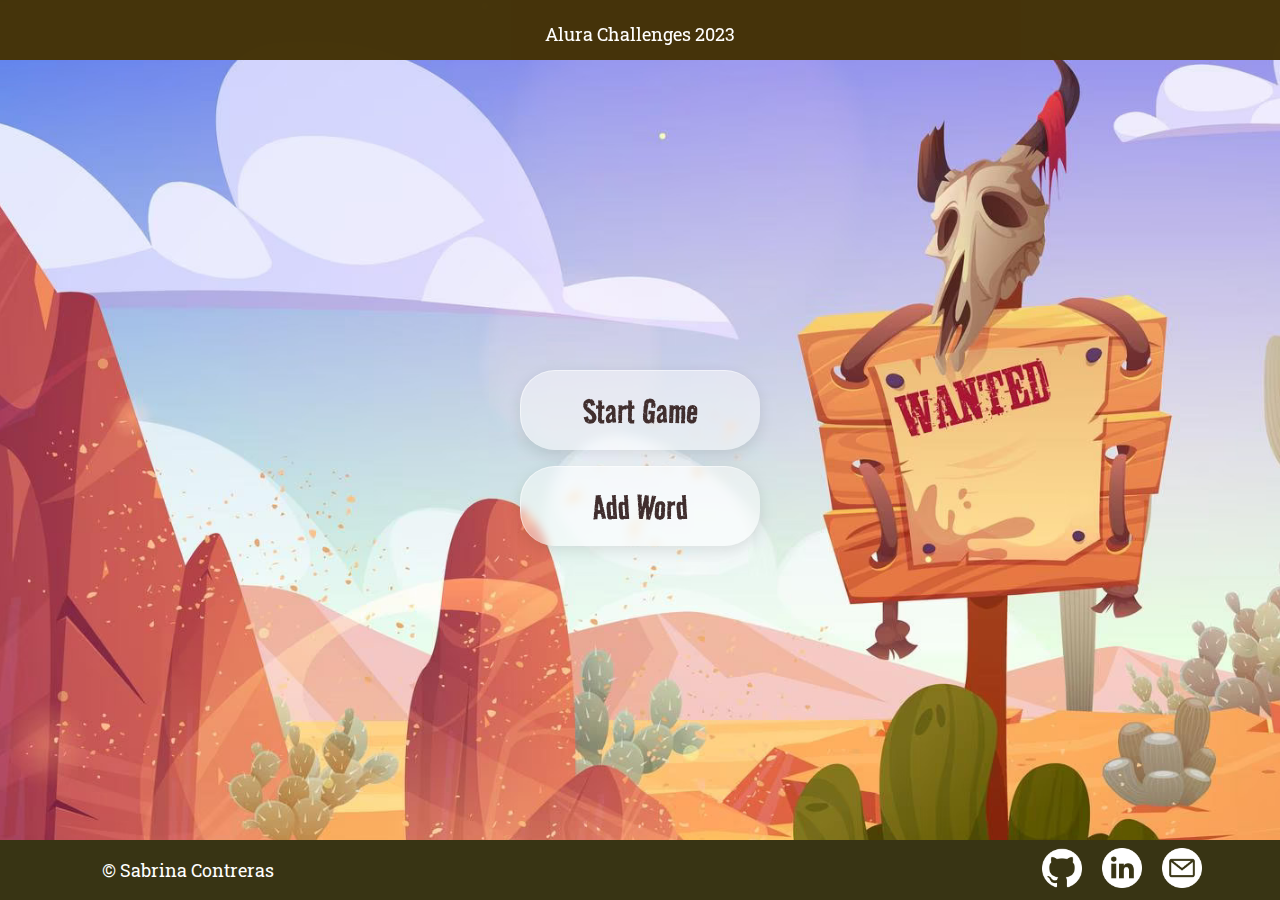
<file: index.html>
<!DOCTYPE html>
<html lang="es">

<head>
    <meta charset="UTF-8" />
    <meta name="viewport" content="width=device-width, initial-scale=1.0" />
    <meta http-equiv="X-UA-Compatible" content="ie=edge" />
    <title> Hang Man</title>
    <link rel="shortcut icon" href="./img/icono.png" type="image/x-icon">
    <link href="./css/normalize.css" rel="stylesheet" />
    <link href="./css/styles.css" rel="stylesheet" />
    <link href="./css/base.css" rel="stylesheet" />
    <link rel="preconnect" href="https://fonts.googleapis.com">
    <link rel="preconnect" href="https://fonts.gstatic.com" crossorigin>
    <link href="https://fonts.googleapis.com/css2?family=Road+Rage&display=swap" rel="stylesheet">
    <link rel="preconnect" href="https://fonts.googleapis.com">
    <link rel="preconnect" href="https://fonts.gstatic.com" crossorigin>
    <link href="https://fonts.googleapis.com/css2?family=Roboto+Slab:wght@500&display=swap" rel="stylesheet">
</head>

<body>

    <section class="home" id="home">
        <header class="header_inicio">
            <p>Alura Challenges 2023</p>
        </header>
        <div class="container">
            <a href="game.html"  class="game" ><button class="start_game" id="start_game">Start Game</button></a>
            <a href="add_words.html"  class="add"><button class="add_button" id="add_button">Add Word</button></a>
        </div>
        <footer class="footer">
            <div class="datos">
                &copy Sabrina Contreras
            </div>
            <div class="contacto">
                <a href="https://github.com/SABRIS13" target="blank"><img src="./img/github.png" alt="github icon"></a>
                <a href="https://linkedin.com/in/sabrina-contreras" target="blank"><img src="./img/linkedin.png"
                        alt="linkedin icon"></a>
                <a href="mailto:sabriscon1307@gmail.com" target="blank"><img src="./img/email.png" alt="email icon"></a>
            </div>
        </footer>
    </section>

    <section class="game" id="game">

        <header class="header_inicio">
            <p>Alura Challenges 2023</p>
        </header>
    </section>

</body>
</html>
</file>
<file: css/styles.css>
*{
    margin: 0;
    padding: 0;
}


/*  Home
=============================================*/
header{
    position: fixed;
    top: 0;
    left: 0;
    right: 0;
    background-color:var(--header);
    width: 100%;
    height: 60px;
    display: flex;
    align-content: center;
    justify-content: center;
}


html, body {
    height: 100%;
    width: 100%;
    background: black url(../img/portada.jpg) center center no-repeat;
    -webkit-background-size: cover;
    -moz-background-size: cover;
    -o-background-size: cover;
    background-size: cover;
    display: flex;
    justify-content: center;
    align-items: center;
}



.container{
    display: flex;
    flex-direction: column;
}
.start_game, .add_button{
    justify-content: center;
    font-size: 2.5rem;
    width: 15rem;
    height:5rem;
    margin-top: 1rem;

}
.game, .add{
    text-decoration:none;
    color:var(--button);
}

footer{
    position: absolute;
    height:60px;
    width:100%;
    bottom:0;
    left:0; 
    display: flex;
    align-items: center;
}
.datos{
    color: white;
    font-family: var(--info);
    font-size: 18px;
    text-align: center;
    padding-left: 8%;
}
.contacto{
    display: flex;
    align-content: space-around;
    justify-content: space-between;
    align-items: center;
    padding-left: 60%;
}
.contacto img{
    width: 40px;
    margin-right: 20px;
}

/*  Styles 
=============================================*/
header p{
    font-family: var(--info);
    color: white;
    font-size: 18px;
    margin-top: 1.5rem;
}


.start_game, .add_button{
    backdrop-filter: blur(5px);
    color: var(--button);
    border: none;
    border-radius: 35px;
    cursor: pointer;
    background: rgba(255, 255, 255, 0.455);
    border-top:  1px solid rgba(255, 255, 255, 0.5);
    border-left:  1px solid rgba(255, 255, 255, 0.5);
    box-shadow: 0 5px 15px rgba(0, 0, 0, 0.1) ;
    transition: all 0.3s ease-in-out;
}

/*  Hover
=============================================*/

.start_game:hover{
    transform: translateY(-3px);
    background-color: var(--start);
    color: white;
  }

  .add_button:hover{
    transform: translateY(3px);
    background-color: var(--add);
    color:white;
  }  

.contacto img:hover{
    transform: translateY(-1px);
}


/*  Dimensions
=============================================*/

@media (max-width: 900px){
    body{
        background-image: url("../img/portada_tablet.jpg");
    }
    .contacto{
        padding-left: 40%;
    }
}

@media (max-width:600px){
    body{
        background-image: url("../img/portada_cel.jpg");
    }
    footer{
        display:table;
    }
    .datos{
        padding:0;
    }

    .contacto{
        padding: 0;
        justify-content: center;
    }
    .contacto img {
        margin-right: 15px;
        margin-top: 5px;
    }
}
</file>
<file: css/base.css>
:root {
    
    --monserrat:'Montserrat', sans-serif;
    --open-sans: 'Open Sans', sans-serif;
    --cowboy: 'Road Rage', cursive;
    --fondo:#383414;
    --fondo_letters:rgba(61, 37, 24, 0.875);
    --button:#402e2e;
    --info: 'Roboto Slab', serif;
    --start:#654715;
    --add:#34300f;
    --header:#453309e8;
    --again: #886108;
    --leave: #870d0d;
    --background: #9294a19a;
    --back_correct:#2e4f7cd6;
    --back_incorrect:rgba(90, 18, 18, 0.938);
    --label:#52115d;
    --excla: rgb(31, 21, 2);

}

body {
    font-family: var(--cowboy);
}

footer{
    background-color: var(--fondo);
}
</file>
